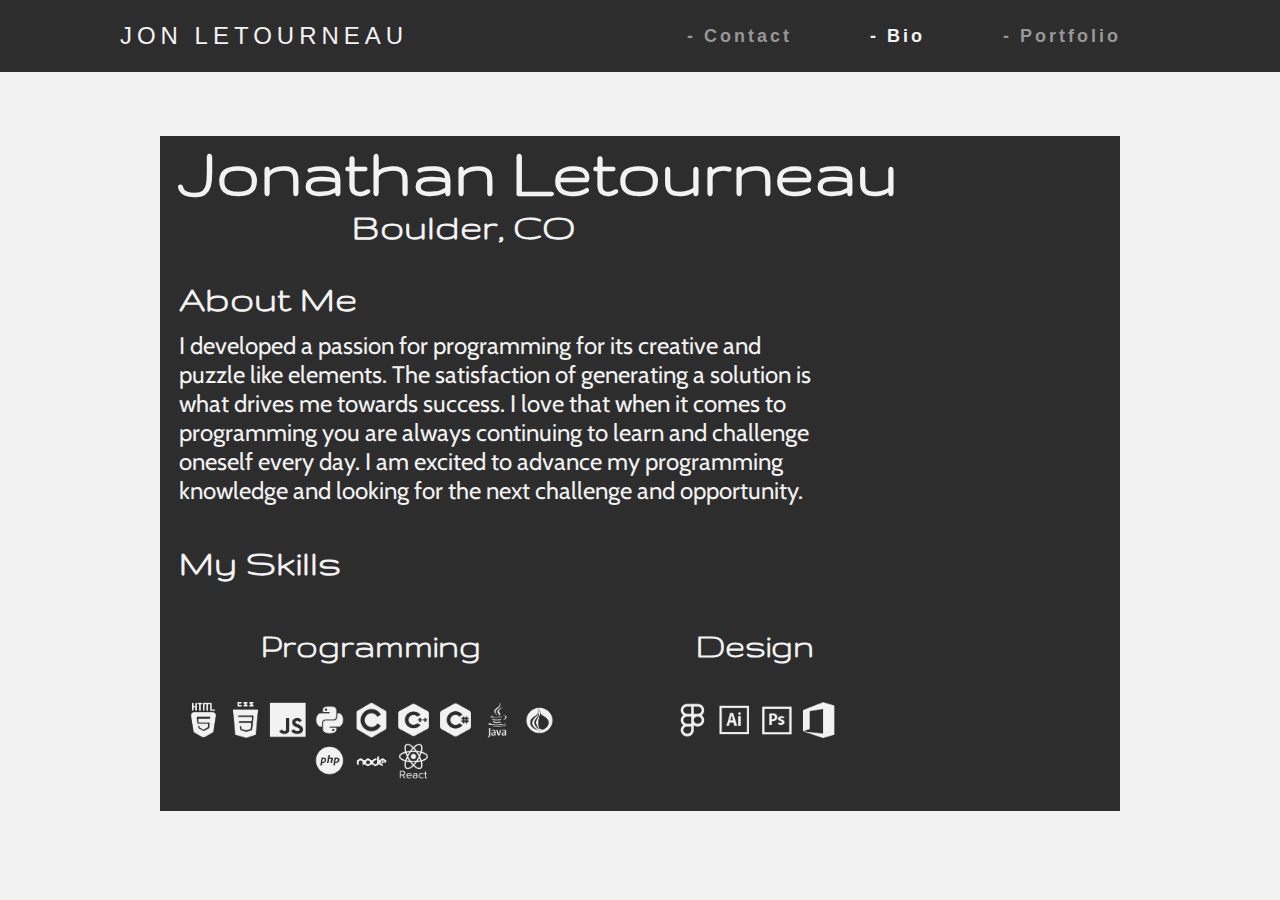
<file: bio.html>
<!DOCTYPE html>
<html lang="en-us">
<head>
  <meta charset="UTF-8">
  <title>Bio</title>
  <link rel="preconnect" href="https://fonts.gstatic.com">
  <link href="http://fonts.cdnfonts.com/css/metro-df" rel="stylesheet">
  <link href="https://fonts.googleapis.com/css2?family=Cabin&family=Gruppo&display=swap" rel="stylesheet">
  <link rel="stylesheet" href="assets/css/style.css">
  <link rel="stylesheet" href="assets/css/bioStyle.css">
  <link rel="stylesheet" href="https://use.fontawesome.com/releases/v5.15.1/css/all.css" integrity="sha384-vp86vTRFVJgpjF9jiIGPEEqYqlDwgyBgEF109VFjmqGmIY/Y4HV4d3Gp2irVfcrp" crossorigin="anonymous">
</head>
<body>
  <header>
    <nav>
      <div>
        <a class="logo" href="./index.html">Jon Letourneau</a>
      </div>
      <ul class="nav-items">
        <li>
          <a href="./contact.html">
            <i class="fas fa-phone-square-alt"></i>
            <span class="text">- Contact</span>
          </a>
        </li>
        <li>
          <a class="current" href="#">
            <i class="fas fa-address-book"></i>
            <span class="text">- Bio</span>
          </a>
        </li>
        <li>
          <a href="./portfolio.html">
            <i class="fas fa-suitcase"></i>
            <span class="text">- Portfolio</span>
          </a>
        </li>
      </ul>
    </nav>
  </header>
  <div class="aboutMe">
    <h1 class="title name">Jonathan Letourneau</h1>
    <h2 class="sub-title location">Boulder, CO</h2>
    <div class="aboutMeBody">
      <h2 class="sub-title sectionTitle">About Me</h2>
      <p class="bio">
        I developed a passion for programming for its creative and puzzle like elements. 
        The satisfaction of generating a solution is what drives me towards success. 
        I love that when it comes to programming you are always continuing to learn and challenge oneself every day. 
        I am excited to advance my programming knowledge and looking for the next challenge and opportunity. 
      </p>
    </div>
    <div class="skillsBody">
      <h1 class="sub-title sectionTitle">My Skills</h1>
      <div class="programmingDiv">
        <h2 class="skill-title">Programming</h2>
        <p class="skill-box program-skills">
          <img class="icon" src="assets/images/bio/HTML_icon.png">
          <img class="icon" src="assets/images/bio/CSS_icon.png">
          <img class="icon" src="assets/images/bio/JS_icon.png">
          <img class="icon" src="assets/images/bio/Python_icon.png">
          <img class="icon" src="assets/images/bio/C_icon.png">
          <img class="icon" src="assets/images/bio/C++_icon.png">
          <img class="icon" src="assets/images/bio/Sharp_icon.png">
          <img class="icon" src="assets/images/bio/Java_icon.png">
          <img class="icon" src="assets/images/bio/Perl_icon.png">
          <img class="icon" src="assets/images/bio/PHP_icon.png">
          <img class="icon" src="assets/images/bio/Node_icon.png">
          <img class="icon" src="assets/images/bio/React_icon.png">
        </p>
      </div>
      <div class="designDiv">
        <h2 class="skill-title">Design</h2>
        <p class="skill-box design-skills">
          <img class="icon" src="assets/images/bio/Figma_icon.png">
          <img class="icon" src="assets/images/bio/Ai_icon.png">
          <img class="icon" src="assets/images/bio/Ps_icon.png">
          <img class="icon" src="assets/images/bio/MicrosoftOffice_icon.png">
        </p>
      </div>
    </div>
  </div>

  <script src="assets/js/nav.js"></script>
</body>
</html>
</file>
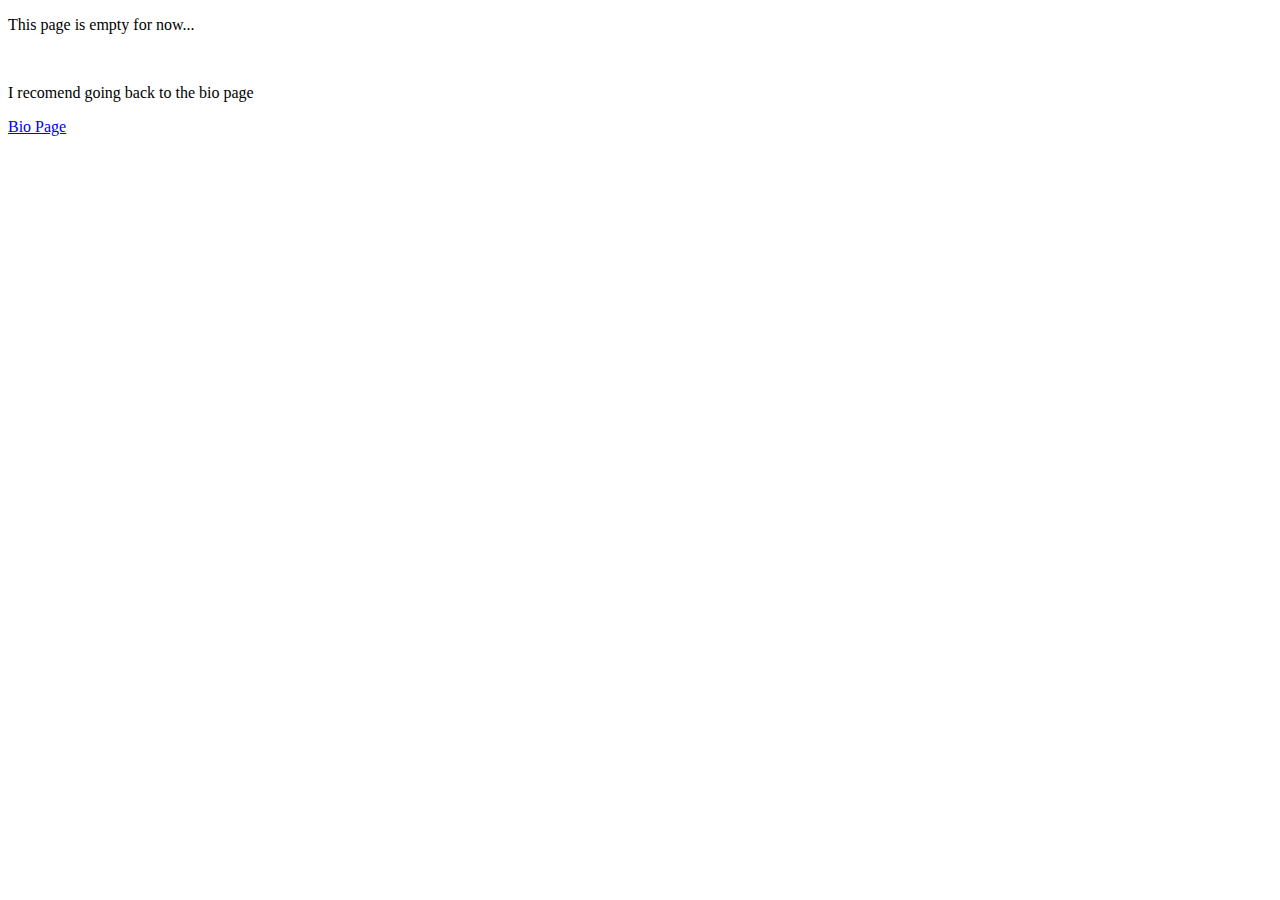
<file: home.html>
<!DOCTYPE html>
<html lang="en">
<head>
   <meta charset="UTF-8">
   <meta name="viewport" content="width=device-width, initial-scale=1.0">
   <title>Home</title>
</head>
<body>
   <p>This page is empty for now...</p>
   <br>
   <p>I recomend going back to the bio page</p>
   <a href="bio.html">Bio Page</a>
</body>
</html>
</file>
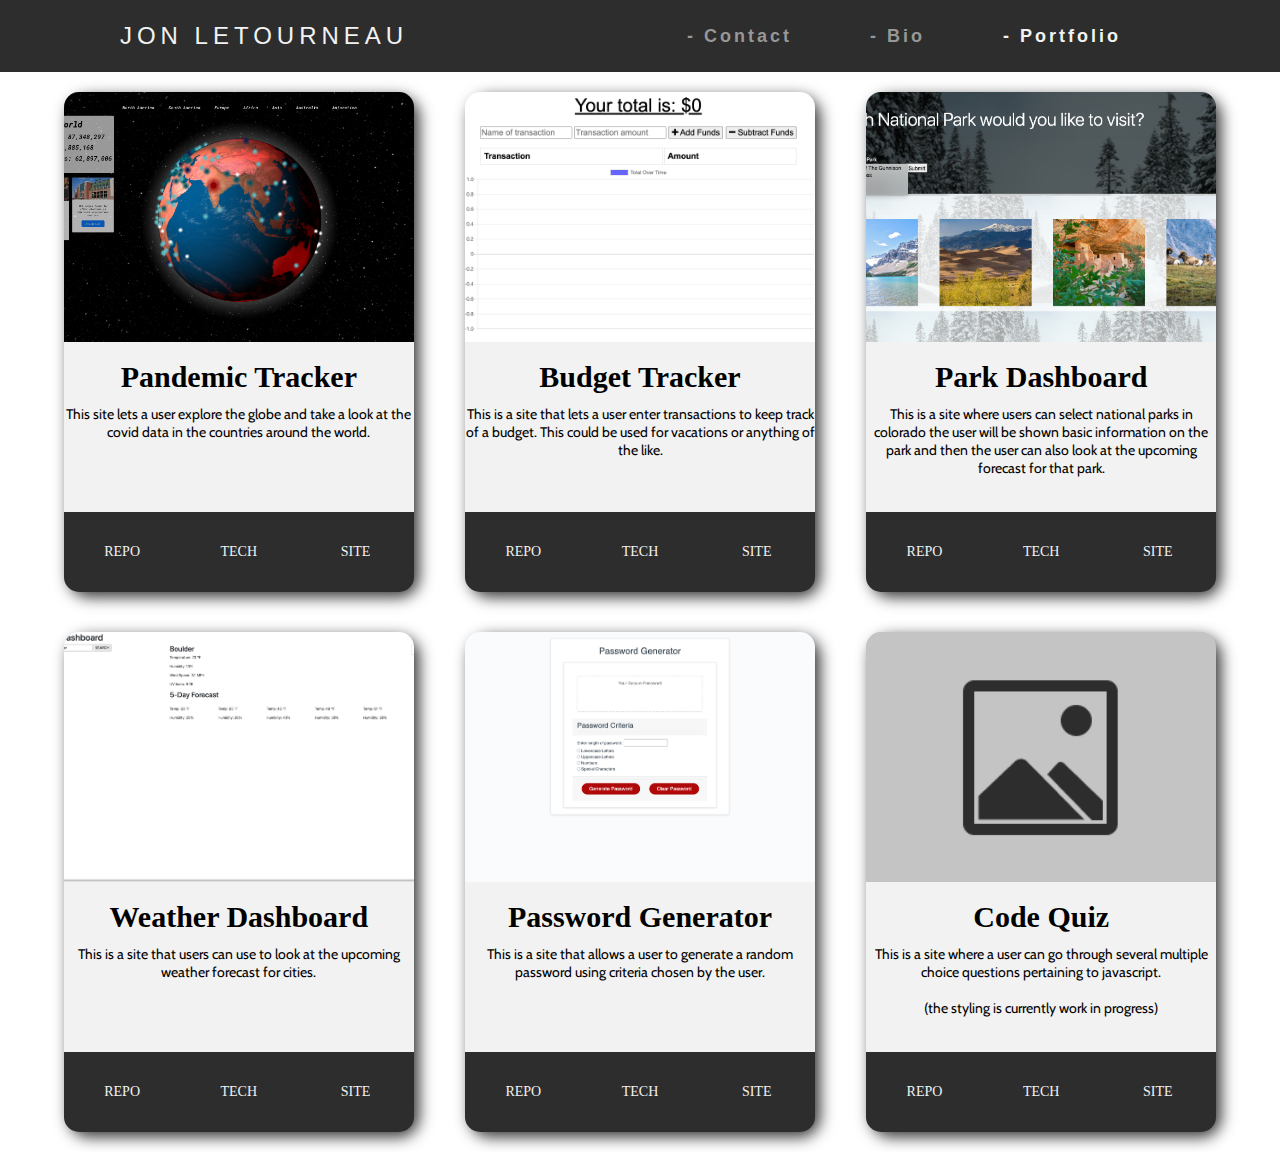
<file: portfolio.html>
<!DOCTYPE html>
<html lang="en">

<head>
  <meta charset="UTF-8">
  <meta name="viewport" content="width=device-width, initial-scale=1.0">
  <title>Portfolio</title>
  <link rel="preconnect" href="https://fonts.gstatic.com">
  <link href="http://fonts.cdnfonts.com/css/metro-df" rel="stylesheet">
  <link href="https://fonts.googleapis.com/css2?family=Cabin&family=Gruppo&display=swap" rel="stylesheet">
  <link rel="stylesheet" href="assets/css/style.css">
  <link rel="stylesheet" media="screen and (min-device-width: 1000px)" href="assets/css/portfolioStyle.css">
  <link rel="stylesheet" media="screen and (max-device-width: 1000px)" href="assets/css/portfolioStyleMobile.css">
  <link rel="stylesheet" href="assets/css/portfolioImages.css">
  <link rel="stylesheet" href="https://use.fontawesome.com/releases/v5.15.1/css/all.css" integrity="sha384-vp86vTRFVJgpjF9jiIGPEEqYqlDwgyBgEF109VFjmqGmIY/Y4HV4d3Gp2irVfcrp" crossorigin="anonymous">
</head>

<body>
  <header>
    <nav>
      <div>
        <a class="logo" href="./index.html">Jon Letourneau</a>
      </div>
      <ul class="nav-items">
        <li>
          <a href="./contact.html">
            <i class="fas fa-phone-square-alt"></i>
            <span class="text">- Contact</span>
          </a>
        </li>
        <li>
          <a href="./bio.html">
            <i class="fas fa-address-book"></i>
            <span class="text">- Bio</span>
          </a>
        </li>
        <li>
          <a class="current" href="#">
            <i class="fas fa-suitcase"></i>
            <span class="text">- Portfolio</span>
          </a>
        </li>
      </ul>
    </nav>
  </header>
  <div class="card-deck">
    <!-- Pandemic Tracker -->
    <div class="card">
      <div class="card-image pandemicTracker"></div>
      <div class="card-text">
        <h2>Pandemic Tracker</h2>
        <p>
          This site lets a user explore the globe and take a look at the covid data in the countries around the world.
        </p>
      </div>
      <div class="card-btns">
        <a href="https://github.com/ophza/my_pandemic_tracker" class="btn">
          <div class="icon"><i class="fab fa-github"></i></div>
          <div class="value">Repo</div>
        </a>
        <div class="btn">
          <div class="icon"><i class="fas fa-cog"></i></div>
          <div class="value tooltip">Tech
              <span class="tooltiptext">MongoDB | Express.js | React.js <br> Node.js | Axios | Bootstrap <br> Particles | React Globe | GNews API</span>
          </div>
        </div>
        <a href="http://my-pandemic-tracker.herokuapp.com/" class="btn">
          <div class="icon"><i class="fas fa-globe"></i></div>
          <div class="value">Site</div>
        </a>
      </div>
    </div>
    <!-- Budget Tracker -->
    <div class="card">
      <div class="card-image budgetTracker"></div>
      <div class="card-text">
        <h2>Budget Tracker</h2>
        <p>
          This is a site that lets a user enter transactions to keep track of a budget. This could be used for vacations or anything of the like.
        </p>
      </div>
      <div class="card-btns">
        <a href="https://github.com/ophza/budget_tracker.git" class="btn">
          <div class="icon"><i class="fab fa-github"></i></div>
          <div class="value">Repo</div>
        </a>
        <div class="btn">
          <div class="icon"><i class="fas fa-cog"></i></div>
          <div class="value tooltip">Tech
              <span class="tooltiptext">HTML | CSS | JS | MYSQL</span>
          </div>
        </div>
        <a href="https://evening-wildwood-47580.herokuapp.com/" class="btn">
          <div class="icon"><i class="fas fa-globe"></i></div>
          <div class="value">Site</div>
        </a>
      </div>
    </div>
    <!-- Park Dashboard -->
    <div class="card">
      <div class="card-image parkDash"></div>
      <div class="card-text">
        <h2>Park Dashboard</h2>
        <p>
          This is a site where users can select national parks in colorado the user will be shown basic information on the park and then the user can also
          look at the upcoming forecast for that park.
        </p>
      </div>
      <div class="card-btns">
        <a href="https://github.com/ophza/national_park_dashboard" class="btn">
          <div class="icon"><i class="fab fa-github"></i></div>
          <div class="value">Repo</div>
        </a>
        <div class="btn">
          <div class="icon"><i class="fas fa-cog"></i></div>
          <div class="value tooltip">Tech
              <span class="tooltiptext">HTML | CSS | JS</span>
          </div>
        </div>
        <a href="https://ophza.github.io/national_park_dashboard/" class="btn">
          <div class="icon"><i class="fas fa-globe"></i></div>
          <div class="value">Site</div>
        </a>
      </div>
    </div>
  </div>
  <div class="card-deck">
    <!-- Weather Dashboard -->
    <div class="card">
      <div class="card-image weatherDash"></div>
      <div class="card-text">
        <h2>Weather Dashboard</h2>
        <p>
          This is a site that users can use to look at the upcoming weather forecast for cities.
        </p>
      </div>
      <div class="card-btns">
        <a href="https://github.com/ophza/weather_dashboard.git" class="btn">
          <div class="icon"><i class="fab fa-github"></i></div>
          <div class="value">Repo</div>
        </a>
        <div class="btn">
          <div class="icon"><i class="fas fa-cog"></i></div>
          <div class="value tooltip">Tech
              <span class="tooltiptext">HTML | CSS | JS</span>
          </div>
        </div>
        <a href="https://ophza.github.io/weather_dashboard/" class="btn">
          <div class="icon"><i class="fas fa-globe"></i></div>
          <div class="value">Site</div>
        </a>
      </div>
    </div>
    <!-- Password Generator -->
    <div class="card">
      <div class="card-image passwordGen"></div>
      <div class="card-text">
        <h2>Password Generator</h2>
        <p>
          This is a site that allows a user to generate a random password using criteria chosen by the user.
        </p>
      </div>
      <div class="card-btns">
        <a href="https://github.com/ophza/javascript_password_generator.git" class="btn">
          <div class="icon"><i class="fab fa-github"></i></div>
          <div class="value">Repo</div>
        </a>
        <div class="btn">
          <div class="icon"><i class="fas fa-cog"></i></div>
          <div class="value tooltip">Tech
              <span class="tooltiptext">HTML | CSS | JS</span>
          </div>
        </div>
        <a href="https://ophza.github.io/javascript_password_generator/" class="btn">
          <div class="icon"><i class="fas fa-globe"></i></div>
          <div class="value">Site</div>
        </a>
      </div>
    </div>
    <!-- Code Quiz -->
    <div class="card">
      <div class="card-image empty"></div>
      <div class="card-text">
        <h2>Code Quiz</h2>
        <p>
          This is a site where a user can go through several multiple choice questions pertaining to javascript.
          <br>
          <br>
          (the styling is currently work in progress)
        </p>
      </div>
      <div class="card-btns">
        <a href="https://github.com/ophza/code_quiz.git" class="btn">
          <div class="icon"><i class="fab fa-github"></i></div>
          <div class="value">Repo</div>
        </a>
        <div class="btn">
          <div class="icon"><i class="fas fa-cog"></i></div>
          <div class="value tooltip">Tech
              <span class="tooltiptext">HTML | CSS | JS</span>
          </div>
        </div>
        <a href="https://ophza.github.io/code_quiz/" class="btn">
          <div class="icon"><i class="fas fa-globe"></i></div>
          <div class="value">Site</div>
        </a>
      </div>
    </div>
  </div>
</body>
</html>

<!--
Empty Project Card

  <div class="card">
    <div class="card-image"></div>
    <div class="card-text">
      <h2>Project</h2>
      <p>
        Lorem ipsum dolor sit amet, consectetur adipiscing elit. 
        Donec non eros ac erat scelerisque ultrices. Aenean eget eros quam. 
        Ut consectetur euismod diam quis ultrices. Phasellus sit amet tincidunt eros.
      </p>
    </div>
    <div class="card-btns">
      <a href="#" class="btn">
        <div class="icon"><i class="fab fa-github"></i></div>
        <div class="value">Repo</div>
      </a>
      <div class="icon"><i class="fas fa-cog"></i></div>
        <div class="value">Tech
            <span class="tooltiptext">text</span>
        </div>
      <a href="#" class="btn">
        <div class="icon"><i class="fas fa-globe"></i></div>
        <div class="value">Site</div>
      </a>
    </div>
  </div>
-->
</file>
<file: assets/css/style.css>
*{
   margin: 0;
   padding: 0;
   box-sizing: border-box;
}
body{
   overflow-x: hidden;
}
body::-webkit-scrollbar{
   display: none;
}
/* Styling for navbar */
nav{
   display: flex;
   justify-content: space-around;
   align-items: center;
   min-height: 8vh;
   width: 100%;
   background-color: #2D2D2D;
   font-family: 'MetroDF', sans-serif;
}
.logo{
   text-decoration: none;
   color: #F2F2F2;
   text-transform: uppercase;
   letter-spacing: 5px;
   font-size: 18pt;
}
.nav-items{
   list-style: none;
   display: flex;
   justify-content: space-around;
   width: 40%;
}
.nav-items a{
   color: #979797;
   text-decoration: none;
   letter-spacing: 3px;
   font-size: 18px;
   font-weight: bold;
}
.nav-items a.current{
   color: #F2F2F2;
}
@media (max-width: 1000px){
   body{
      overflow-x: hidden;
   }
   .logo{
      font-size: 1vh;
   }
   .nav-items a{
      font-size: 2vh;
   }
   .nav-items a .text{
      display: none;
   }
}
/* Text Styling */
.title{
   font-family: 'Gruppo', cursive;
   font-size: 55pt;
}
.sub-title{
   font-family: 'Gruppo', cursive;
   font-size: 30pt;
}
p{
   font-family: 'Cabin', sans-serif;
   font-size: 16pt;
}
</file>
<file: assets/css/bioStyle.css>
body{
   background-color: #F2F2F2 !important;
}
.aboutMe{
   margin: 0 auto;
   color: #F2F2F2;
   background-color: #2D2D2D;
   height: 75vh;
   width: 75vw;
   position: relative;
   margin-top: 5%;
}
.name{
   display: inline-block;
   margin-left: 2%;
}
.location{
   display: inline-block;
   margin-left: 20%;
}
.aboutMeBody{
   margin-left: 2%;
   margin-right: 30%;
}
.bio{
   font-size: 24px;
}
.sectionTitle{
   margin-top: 5%;
   margin-bottom: 2%;
}
.skill-title{
   font-size: 36px;
   font-family: 'Gruppo', cursive;
   margin-top: 8%;
   margin-bottom: 10%;
}
.skillsBody{
   margin-left: 2%;
   position: absolute;
   width: 80%;
}
.programmingDiv, .designDiv{
   text-align: center;
   width: 50%;
}
.programmingDiv{
   float: left;
}
.designDiv{
   float: right;
}
.icon{
   width: 37px;
   height: 36px;
}
@media(max-width: 1000px){
   .aboutMe{
      margin-top: 15%;
   }
   .name{
      font-size: 50pt;
   }
   .location{
      display: block;
      margin-left: 2%;
      font-size: 40pt;
   }
   .aboutMeBody{
      text-align: center;
      margin-top: 20%;
      margin-left: 2%;
      margin-right: 2%;
   }
   .sectionTitle{
      font-size: 40pt;
   }
   .bio{
      font-size: 30pt;
   }
   .skillsBody{
      text-align: center;
      margin-top: 20%;
      width: 100%;
      margin-left: 2%;
      margin-right: 2%;
   }
   .skill-title{
      font-size: 30pt;
   }
   .icon{
      width: 50px;
      height: 49px;
   }
}
</file>
<file: assets/css/portfolioStyle.css>
.card-deck{
   width: 100vw;
   height: 60vh;
   display: flex;
   align-items: center;
   justify-content: center;
}
.card{
   display: grid;
   grid-template-columns: 350px;
   grid-template-rows: 250px 170px 80px;
   grid-template-areas: "image" "text" "btns";
   margin: 2vw;
   border-radius: 20px;
   background: #F2F2F2;
   box-shadow: 5px 5px 15px rgba(0, 0, 0, 0.8);
   text-align: center;
}
.card-image{
   grid-area: image;
   border-top-left-radius: 15px;
   border-top-right-radius: 15px;
   background-position: center;
   background-size: cover;
}
.card-text{
   grid-area: text;
}
.card-text h2{
   font-size: 30px;
   margin-top: 2vh;
}
.card-text p{
   font-size: 14px;
   font-weight: 200;
   margin-top: 1.25vh;
}
.card-btns{
   grid-area: btns;
   display: grid;
   grid-template-columns: 1fr 1fr 1fr;
   grid-template-rows: 1fr;
   border-bottom-left-radius: 15px;
   border-bottom-right-radius: 15px;
   background: #2D2D2D;
}
.card-btns .btn{
   display: flex;
   align-items: center;
   justify-content: center;
   flex-direction: column;
   padding: 10px;
   text-decoration: none;
   color: #F2F2F2;
}
.btn .icon{
   font-size: 20px;
}
.btn .value{
   font-size: 14px;
   text-transform: uppercase;
}
.card-btns .border{
   border-left: 1px solid black;
   border-right: 1px solid black;
}
.tooltip{
   position: relative;
   display: inline-block;
}
.tooltip:hover{
   cursor: pointer;
}
.tooltip .tooltiptext{
   visibility: hidden;
   width: 250px;
   background-color: #2D2D2D;
   color: #F2F2F2;
   text-align: center;
   font-size: 12px;
   padding: 5px 0;
   border-radius: 6px;

   position: absolute;
   z-index: 1;
   top: 250%;
   left: 50%;
   margin-left: -125px;

   opacity: 0;
   transition: 0.3s;
}
.tooltip .tooltiptext::after{
   content: "";
   position: absolute;
   bottom: 100%;
   left: 50%;
   margin-left: -5px;
   border-width: 5px;
   border-style: solid;
   border-color: transparent transparent #2D2D2D transparent;
}
.tooltip:hover .tooltiptext{
   visibility: visible;
   opacity: 1;
}
@media (max-width: 500px){
   .card-deck{
      display: block;
      overflow: scroll;
   }
   .card{
      grid-template-columns: 360px;
   }
}
</file>
<file: assets/css/portfolioStyleMobile.css>
.card{
   margin-top: 5vh;
   margin-left: 2.5vw;
   margin-right: 2.5vw;
   text-align: center;

   border-style: solid;
   border-color: #2D2D2D;

   background-color: #2D2D2D;
   color: #F2F2F2;
}
.card-image{
   width: 93.5vw;
   height: 20vh;
   background-position: center;
   background-size: cover;
}
.card-text h2{
   margin-top: 2vh;
   font-size: 25px;
}
.card-text p{
   margin-top: 1vh;
   margin-bottom: 3vh;
   font-size: 16px;
}
.card-btns{
   display: flex;
   align-items: center;
   justify-content: center;
}
.card-btns .btn{
   text-decoration: none;
   color: #F2F2F2;
}
.tooltiptext{
   visibility: hidden;
   position: absolute;
}
</file>
<file: assets/css/portfolioImages.css>
.empty{
   background-image: url("../images/portfolio/placeholder.png");
}
.weatherDash{
   background-image: url("../images/portfolio/weatherBoard.png");
}
.passwordGen{
   background-image: url("../images/portfolio/passwordGen.png");
}
.budgetTracker{
   background-image: url("../images/portfolio/budgetTracker.png");
}
.parkDash{
   background-image: url("../images/portfolio/parkDash.jpg");
}
.pandemicTracker{
   background-image: url("../images/portfolio/pandemicTracker.png")
}
</file>
